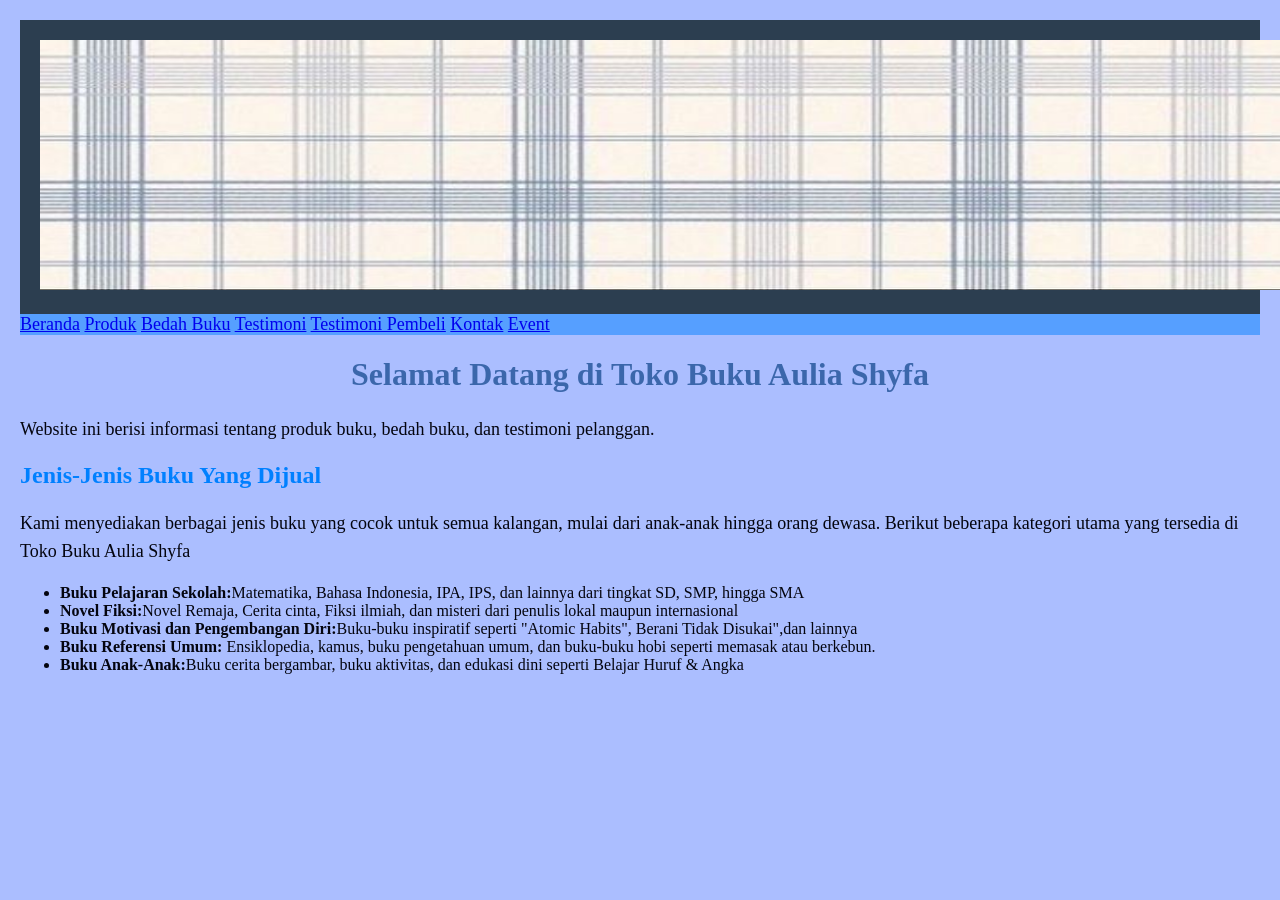
<file: index.html>
<!DOCTYPE html>
<html lang="id">
<head>
<meta charset="UTF-8">
<meta name="viewport" content="width=device-width, initial-
scale=1.0">

<title>Profil Usaha Buku</title>
<link rel="stylesheet" href="style.css" />
</head>
<body>
    <header>
        <img src="download.jfif" alt="header" width="1312" height="250">
    </header>
<nav>
<a href="index.html">Beranda</a>
<a href="produk.html">Produk</a>
<a href="bedah-buku.html">Bedah Buku</a>
<a href="testimoni.html">Testimoni</a>
<a href="tampil-testimoni">Testimoni Pembeli</a>
<a href="kontak.html">Kontak</a>
<a href="event.html">Event</a>
 </nav>
<h1>Selamat Datang di Toko Buku Aulia Shyfa</h1>
<p>Website ini berisi informasi tentang produk buku, bedah
buku, dan testimoni pelanggan.</p>
<h2>Jenis-Jenis Buku Yang Dijual</h2>
<p>Kami menyediakan berbagai jenis buku yang cocok untuk semua kalangan, mulai dari anak-anak hingga orang dewasa. Berikut beberapa kategori utama yang tersedia di Toko Buku Aulia Shyfa</p>
<ul>
<li><strong>Buku Pelajaran Sekolah:</strong>Matematika, Bahasa Indonesia, IPA, IPS, dan lainnya dari tingkat SD, SMP, hingga SMA</li>
<li><strong>Novel Fiksi:</strong>Novel Remaja, Cerita cinta, Fiksi ilmiah, dan misteri dari penulis lokal maupun internasional</li>
<li><strong>Buku Motivasi dan Pengembangan Diri:</strong>Buku-buku inspiratif seperti "Atomic Habits", Berani Tidak Disukai",dan lainnya</li>
<li><strong>Buku Referensi Umum:</strong> Ensiklopedia, kamus, buku pengetahuan umum, dan buku-buku hobi seperti memasak atau berkebun.</li>
<li><strong>Buku Anak-Anak:</strong>Buku cerita bergambar, buku aktivitas, dan edukasi dini seperti Belajar Huruf & Angka</li>
</ul>
</body>
</html>
</file>
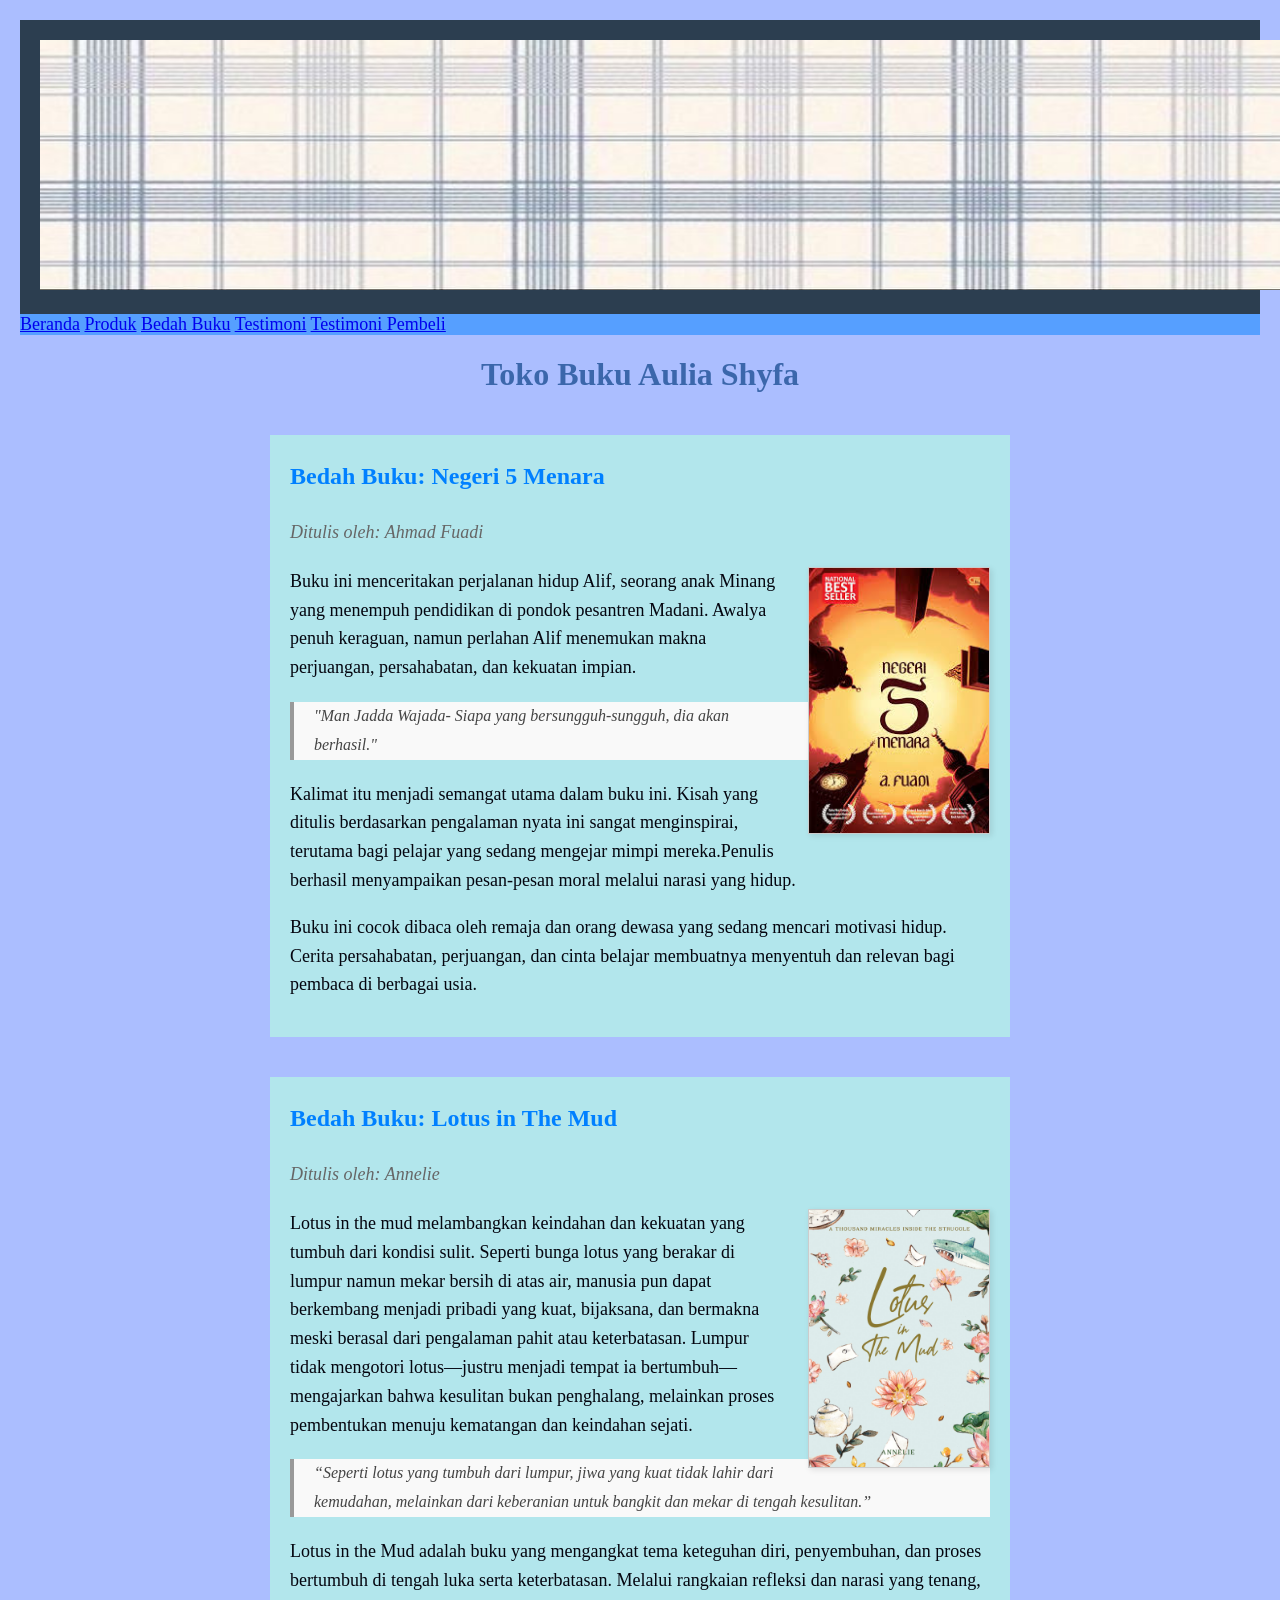
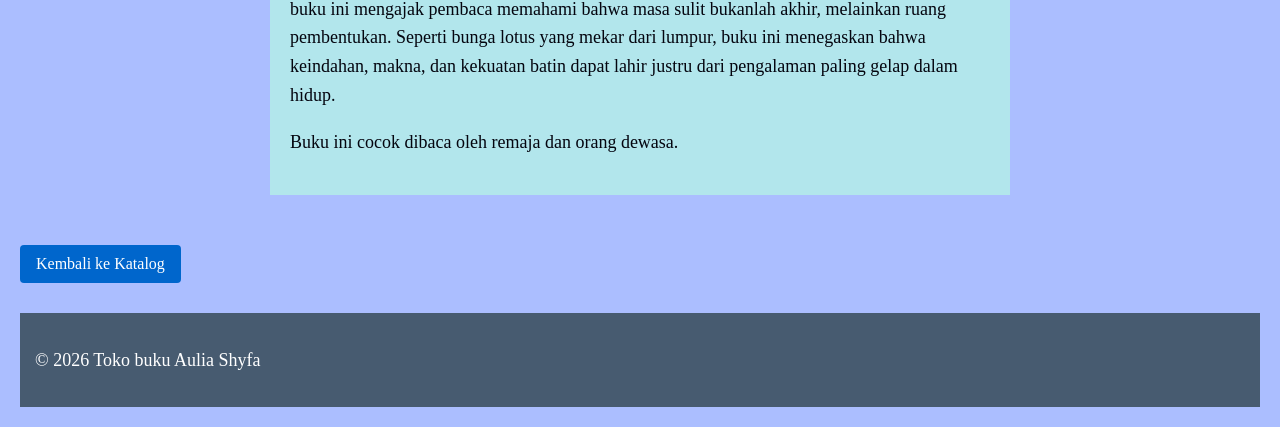
<file: bedah buku.html>
<!DOCTYPE html>
<html lang="id">
<head>
<meta charset="UTF-8">
<meta name="viewport" content="width=device-width, initial-
scale=1.0">

<title>Profil Usaha Buku</title>
<link rel="stylesheet" href="style.css" />
</head>
<body>
    <header>
        <img src="download.jfif" alt="header" width="1312" height="250">
    </header>
 <nav>
<a href="index.html">Beranda</a>
<a href="produk.html">Produk</a>
<a href="bedah buku.html">Bedah Buku</a>
<a href="testimoni.html">Testimoni</a>
<a href="tampil-testimoni">Testimoni Pembeli</a>
 </nav>
 <h1>Toko Buku Aulia Shyfa</h1>
 <section class="daftar-produk">
 <main class="artikel">
    <h2>Bedah Buku: Negeri 5 Menara</h2>
    <p class="penulis">Ditulis oleh: Ahmad Fuadi</p>
    <img src="negeri 5 menara.jfif" alt="Sampul Negeri 5 Menara" class="sampul">
 <p> 
    Buku ini menceritakan perjalanan hidup Alif, seorang anak Minang yang menempuh pendidikan di pondok pesantren Madani.
    Awalya penuh keraguan, namun perlahan Alif menemukan makna perjuangan, persahabatan, dan kekuatan impian.
 </p>
 <blockquote>
    "Man Jadda Wajada- Siapa yang bersungguh-sungguh, dia akan berhasil."
 </blockquote>
 <p>
    Kalimat itu menjadi semangat utama dalam buku ini. Kisah yang ditulis berdasarkan pengalaman nyata ini sangat menginspirai, terutama bagi pelajar yang sedang mengejar mimpi mereka.Penulis berhasil menyampaikan pesan-pesan moral melalui narasi yang hidup.
 </p>
 <p> 
    Buku ini cocok dibaca oleh remaja dan orang dewasa yang sedang mencari motivasi hidup. Cerita persahabatan, perjuangan, dan cinta belajar membuatnya menyentuh dan relevan bagi pembaca di berbagai usia.
 </p>
 </main>
 </section>
 <section class="daftar-produk">
 <main class="artikel">
    <h2>Bedah Buku: Lotus in The Mud</h2>
    <p class="penulis">Ditulis oleh: Annelie</p>
    <img src="buku 3.jpg.jpg" alt="Sampul Lotus in The Mud" class="sampul">
 <p> 
    Lotus in the mud melambangkan keindahan dan kekuatan yang tumbuh dari kondisi sulit. Seperti bunga lotus yang berakar di lumpur namun mekar bersih di atas air, manusia pun dapat berkembang menjadi pribadi yang kuat, bijaksana, dan bermakna meski berasal dari pengalaman pahit atau keterbatasan. Lumpur tidak mengotori lotus—justru menjadi tempat ia bertumbuh—mengajarkan bahwa kesulitan bukan penghalang, melainkan proses pembentukan menuju kematangan dan keindahan sejati.
 </p>
 <blockquote>
    “Seperti lotus yang tumbuh dari lumpur, jiwa yang kuat tidak lahir dari kemudahan, melainkan dari keberanian untuk bangkit dan mekar di tengah kesulitan.”
 </blockquote>
 <p>
    Lotus in the Mud adalah buku yang mengangkat tema keteguhan diri, penyembuhan, dan proses bertumbuh di tengah luka serta keterbatasan. Melalui rangkaian refleksi dan narasi yang tenang, buku ini mengajak pembaca memahami bahwa masa sulit bukanlah akhir, melainkan ruang pembentukan. Seperti bunga lotus yang mekar dari lumpur, buku ini menegaskan bahwa keindahan, makna, dan kekuatan batin dapat lahir justru dari pengalaman paling gelap dalam hidup.
 </p>
 <p> 
    Buku ini cocok dibaca oleh remaja dan orang dewasa.
 </p>
 </main>
 </section>
 <a href="produk.html" class="btn-kembali">Kembali ke Katalog</a>
 <footer>
    <p>&copy; 2026 Toko buku Aulia Shyfa</p>
 </footer>
</body>
</html>
</file>
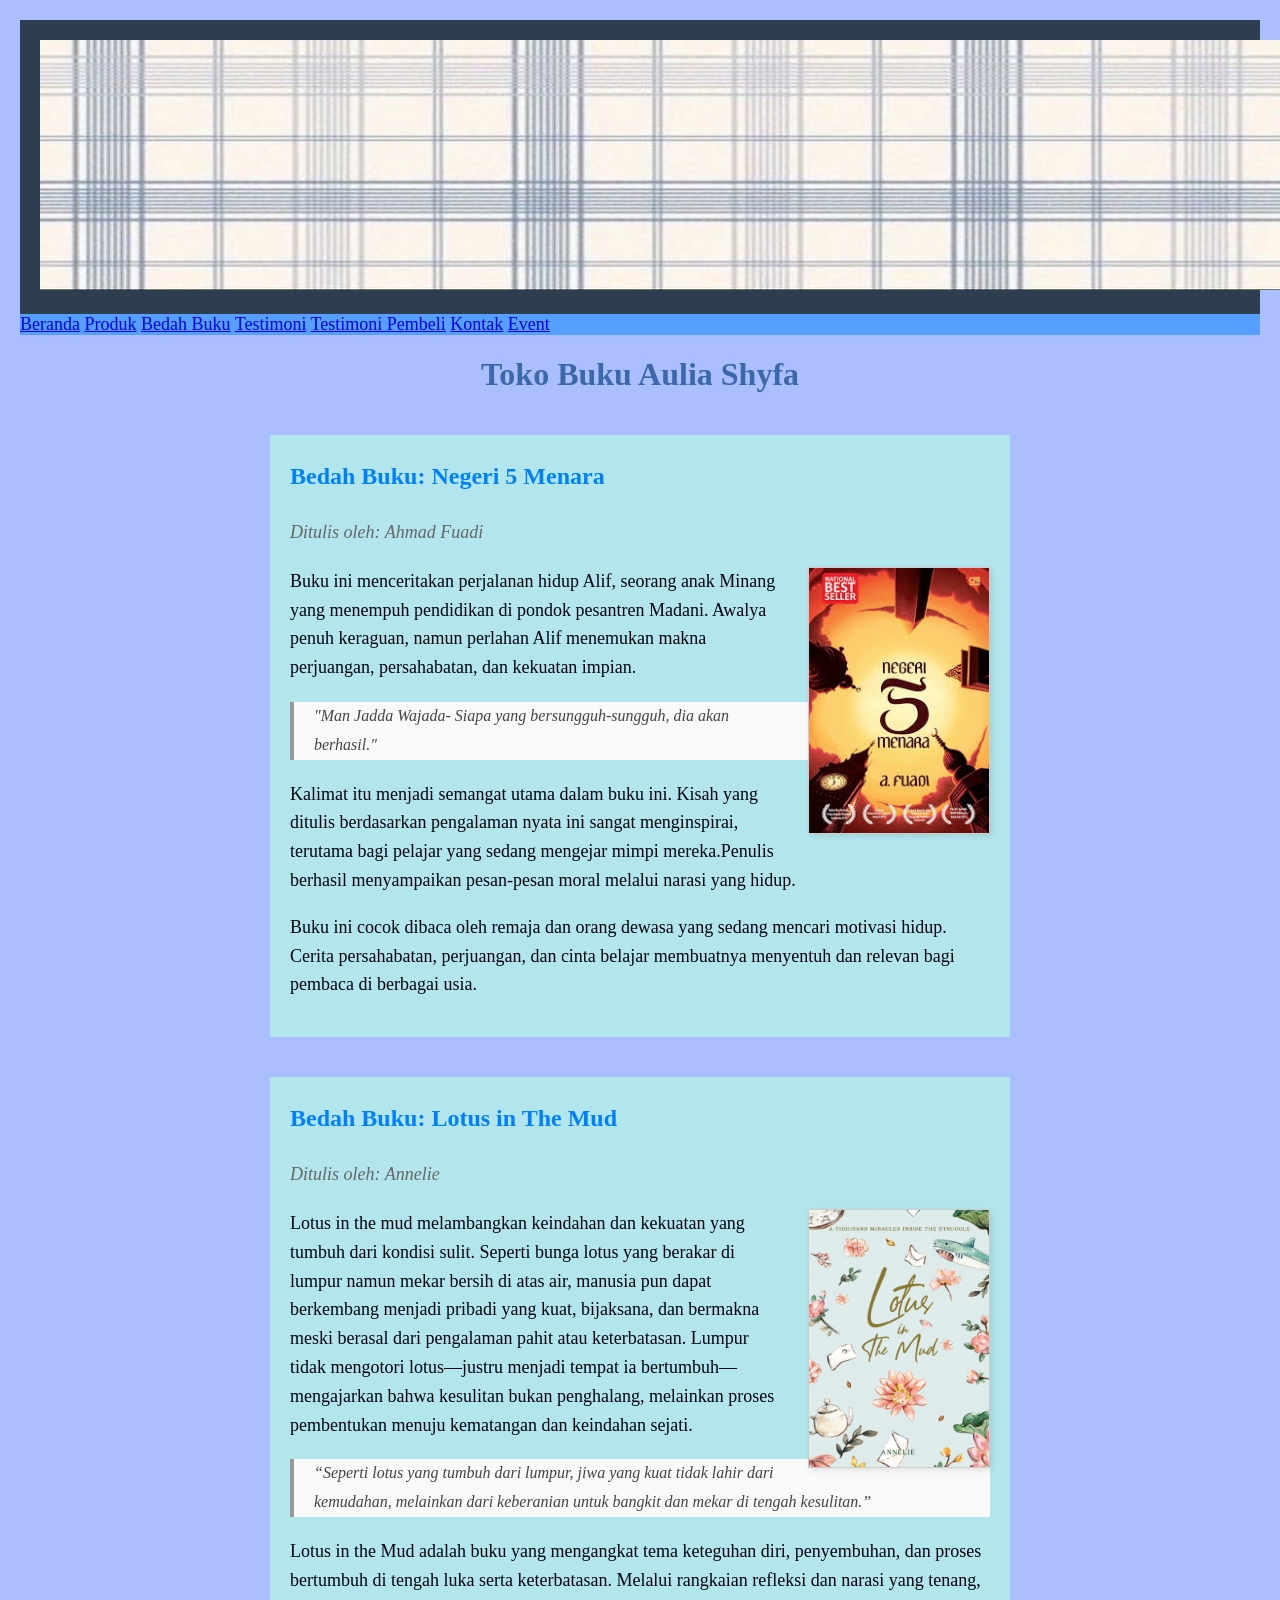
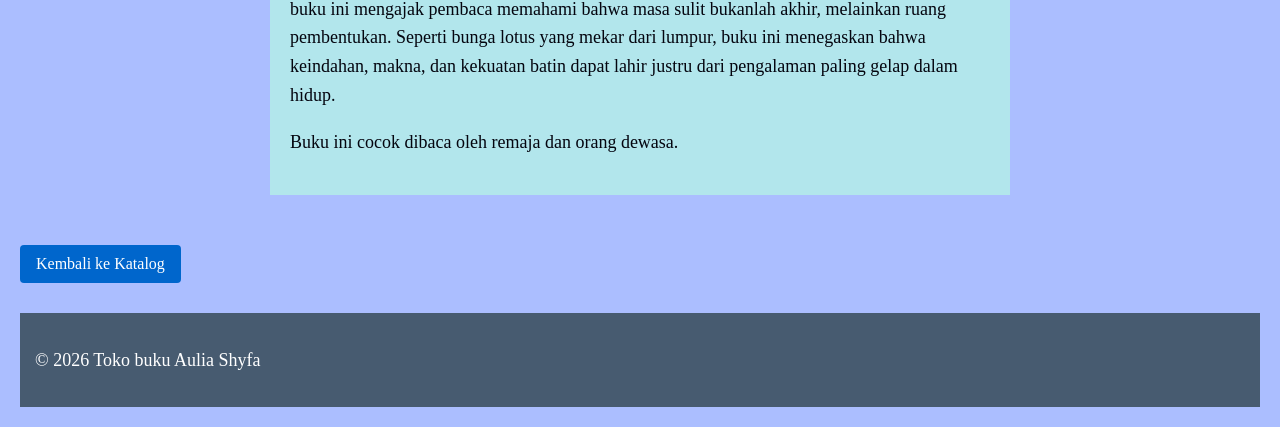
<file: bedah-buku.html>
<!DOCTYPE html>
<html lang="id">
<head>
<meta charset="UTF-8">
<meta name="viewport" content="width=device-width, initial-
scale=1.0">

<title>Profil Usaha Buku</title>
<link rel="stylesheet" href="style.css" />
</head>
<body>
    <header>
        <img src="download.jfif" alt="header" width="1312" height="250">
    </header>
<nav>
<a href="index.html">Beranda</a>
<a href="produk.html">Produk</a>
<a href="bedah-buku.html">Bedah Buku</a>
<a href="testimoni.html">Testimoni</a>
<a href="tampil-testimoni">Testimoni Pembeli</a>
<a href="kontak.html">Kontak</a>
<a href="event.html">Event</a>
 </nav>
 <h1>Toko Buku Aulia Shyfa</h1>
 <section class="daftar-produk">
 <main class="artikel">
    <h2>Bedah Buku: Negeri 5 Menara</h2>
    <p class="penulis">Ditulis oleh: Ahmad Fuadi</p>
    <img src="negeri 5 menara.jfif" alt="Sampul Negeri 5 Menara" class="sampul">
 <p> 
    Buku ini menceritakan perjalanan hidup Alif, seorang anak Minang yang menempuh pendidikan di pondok pesantren Madani.
    Awalya penuh keraguan, namun perlahan Alif menemukan makna perjuangan, persahabatan, dan kekuatan impian.
 </p>
 <blockquote>
    "Man Jadda Wajada- Siapa yang bersungguh-sungguh, dia akan berhasil."
 </blockquote>
 <p>
    Kalimat itu menjadi semangat utama dalam buku ini. Kisah yang ditulis berdasarkan pengalaman nyata ini sangat menginspirai, terutama bagi pelajar yang sedang mengejar mimpi mereka.Penulis berhasil menyampaikan pesan-pesan moral melalui narasi yang hidup.
 </p>
 <p> 
    Buku ini cocok dibaca oleh remaja dan orang dewasa yang sedang mencari motivasi hidup. Cerita persahabatan, perjuangan, dan cinta belajar membuatnya menyentuh dan relevan bagi pembaca di berbagai usia.
 </p>
 </main>
 </section>
 <section class="daftar-produk">
 <main class="artikel">
    <h2>Bedah Buku: Lotus in The Mud</h2>
    <p class="penulis">Ditulis oleh: Annelie</p>
    <img src="buku 3.jpg.jpg" alt="Sampul Lotus in The Mud" class="sampul">
 <p> 
    Lotus in the mud melambangkan keindahan dan kekuatan yang tumbuh dari kondisi sulit. Seperti bunga lotus yang berakar di lumpur namun mekar bersih di atas air, manusia pun dapat berkembang menjadi pribadi yang kuat, bijaksana, dan bermakna meski berasal dari pengalaman pahit atau keterbatasan. Lumpur tidak mengotori lotus—justru menjadi tempat ia bertumbuh—mengajarkan bahwa kesulitan bukan penghalang, melainkan proses pembentukan menuju kematangan dan keindahan sejati.
 </p>
 <blockquote>
    “Seperti lotus yang tumbuh dari lumpur, jiwa yang kuat tidak lahir dari kemudahan, melainkan dari keberanian untuk bangkit dan mekar di tengah kesulitan.”
 </blockquote>
 <p>
    Lotus in the Mud adalah buku yang mengangkat tema keteguhan diri, penyembuhan, dan proses bertumbuh di tengah luka serta keterbatasan. Melalui rangkaian refleksi dan narasi yang tenang, buku ini mengajak pembaca memahami bahwa masa sulit bukanlah akhir, melainkan ruang pembentukan. Seperti bunga lotus yang mekar dari lumpur, buku ini menegaskan bahwa keindahan, makna, dan kekuatan batin dapat lahir justru dari pengalaman paling gelap dalam hidup.
 </p>
 <p> 
    Buku ini cocok dibaca oleh remaja dan orang dewasa.
 </p>
 </main>
 </section>
 <a href="produk.html" class="btn-kembali">Kembali ke Katalog</a>
 <footer>
    <p>&copy; 2026 Toko buku Aulia Shyfa</p>
 </footer>
</body>
</html>
</file>
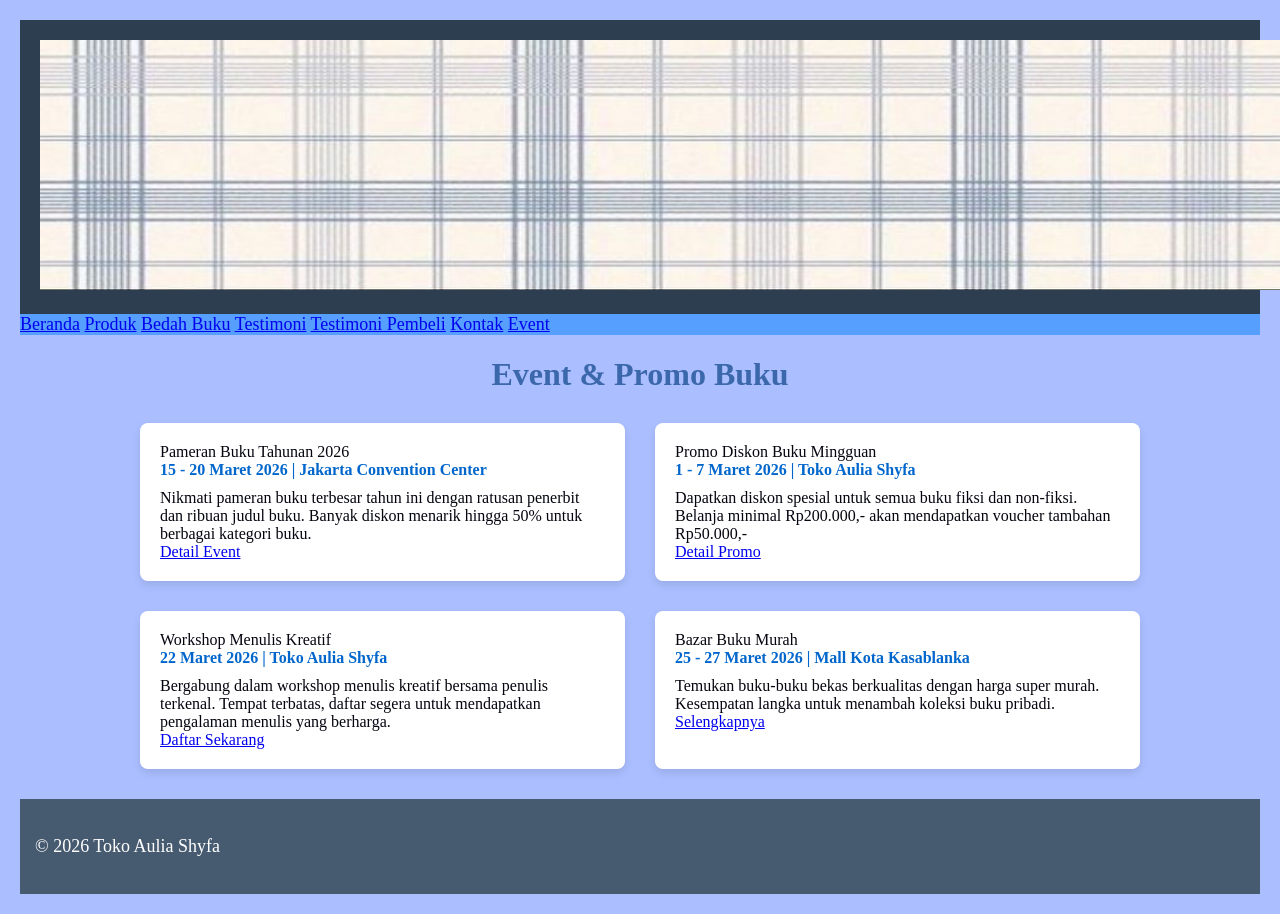
<file: event.html>
<!DOCTYPE html>
<html lang="id">
<head>
<meta charset="UTF-8">
<meta name="viewport" content="width=device-width, initial-
scale=1.0">

<title>Profil Usaha Buku</title>
<link rel="stylesheet" href="style.css" />
</head>
<body>
    <header>
        <img src="download.jfif" alt="header" width="1312" height="250">
    </header>
<nav>
<a href="index.html">Beranda</a>
<a href="produk.html">Produk</a>
<a href="bedah-buku.html">Bedah Buku</a>
<a href="testimoni.html">Testimoni</a>
<a href="tampil-testimoni">Testimoni Pembeli</a>
<a href="kontak.html">Kontak</a>
<a href="event.html">Event</a>
 </nav>
    <h1>Event & Promo Buku</h1>

<div class="container">

    <!-- Event 1 -->
    <div class="card">
        <div class="event-title">Pameran Buku Tahunan 2026</div>
        <div class="event-date">15 - 20 Maret 2026 | Jakarta Convention Center</div>
        <div class="event-desc">
            Nikmati pameran buku terbesar tahun ini dengan ratusan penerbit dan ribuan judul buku. 
            Banyak diskon menarik hingga 50% untuk berbagai kategori buku.
        </div>
        <a href="#" class="btn-detail">Detail Event</a>
    </div>

    <!-- Event 2 -->
    <div class="card">
        <div class="event-title">Promo Diskon Buku Mingguan</div>
        <div class="event-date">1 - 7 Maret 2026 | Toko Aulia Shyfa</div>
        <div class="event-desc">
            Dapatkan diskon spesial untuk semua buku fiksi dan non-fiksi. 
            Belanja minimal Rp200.000,- akan mendapatkan voucher tambahan Rp50.000,-
        </div>
        <a href="#" class="btn-detail">Detail Promo</a>
    </div>

    <!-- Event 3 -->
    <div class="card">
        <div class="event-title">Workshop Menulis Kreatif</div>
        <div class="event-date">22 Maret 2026 | Toko Aulia Shyfa</div>
        <div class="event-desc">
            Bergabung dalam workshop menulis kreatif bersama penulis terkenal. 
            Tempat terbatas, daftar segera untuk mendapatkan pengalaman menulis yang berharga.
        </div>
        <a href="#" class="btn-detail">Daftar Sekarang</a>
    </div>

    <!-- Event 4 -->
    <div class="card">
        <div class="event-title">Bazar Buku Murah</div>
        <div class="event-date">25 - 27 Maret 2026 | Mall Kota Kasablanka</div>
        <div class="event-desc">
            Temukan buku-buku bekas berkualitas dengan harga super murah. 
            Kesempatan langka untuk menambah koleksi buku pribadi.
        </div>
        <a href="#" class="btn-detail">Selengkapnya</a>
    </div>

</div>

<footer>
   <p> &copy; 2026 Toko Aulia Shyfa</p>
</footer>
</file>
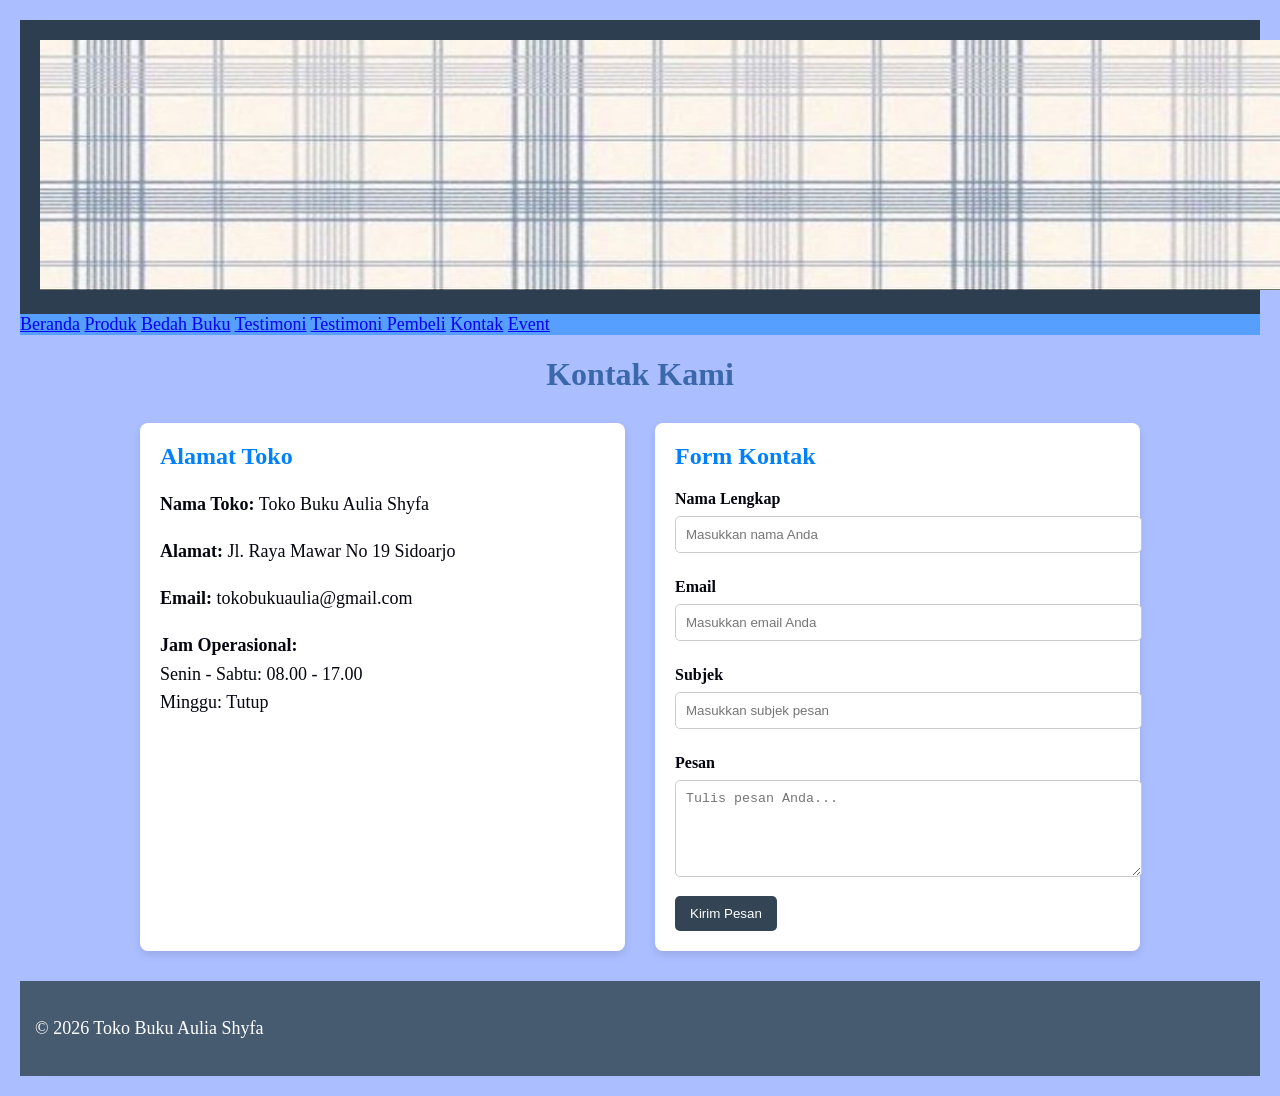
<file: kontak.html>
<!DOCTYPE html>
<html lang="id">
<head>
<meta charset="UTF-8">
<meta name="viewport" content="width=device-width, initial-
scale=1.0">

<title>Profil Usaha Buku</title>
<link rel="stylesheet" href="style.css" />
</head>
<body>
    <header>
        <img src="download.jfif" alt="header" width="1312" height="250">
    </header>
<nav>
<a href="index.html">Beranda</a>
<a href="produk.html">Produk</a>
<a href="bedah-buku.html">Bedah Buku</a>
<a href="testimoni.html">Testimoni</a>
<a href="tampil-testimoni">Testimoni Pembeli</a>
<a href="kontak.html">Kontak</a>
<a href="event.html">Event</a>
 </nav>
 
    <h1>Kontak Kami</h1>
<div class="container">
    <!-- Alamat Toko -->
    <div class="card">
        <h2>Alamat Toko</h2>
        <p><strong>Nama Toko:</strong> Toko Buku Aulia Shyfa</p>
        <p><strong>Alamat:</strong> Jl. Raya Mawar No 19 Sidoarjo</p>
        <p><strong>Email:</strong> tokobukuaulia@gmail.com</p>
        <p><strong>Jam Operasional:</strong><br>
           Senin - Sabtu: 08.00 - 17.00<br>
           Minggu: Tutup
        </p>
    </div>
    <!-- Form Kontak -->
    <div class="card">
        <h2>Form Kontak</h2>
        <form action="#" method="post">
            <label>Nama Lengkap</label>
            <input type="text" name="nama" placeholder="Masukkan nama Anda" required>

            <label>Email</label>
            <input type="email" name="email" placeholder="Masukkan email Anda" required>

            <label>Subjek</label>
            <input type="text" name="subjek" placeholder="Masukkan subjek pesan" required>

            <label>Pesan</label>
            <textarea name="pesan" rows="5" placeholder="Tulis pesan Anda..." required></textarea>

            <button type="submit">Kirim Pesan</button>
        </form>
    </div>
</div>
<footer>
    <p>&copy; 2026 Toko Buku Aulia Shyfa</p>
</footer>
</body>
</html>
</file>
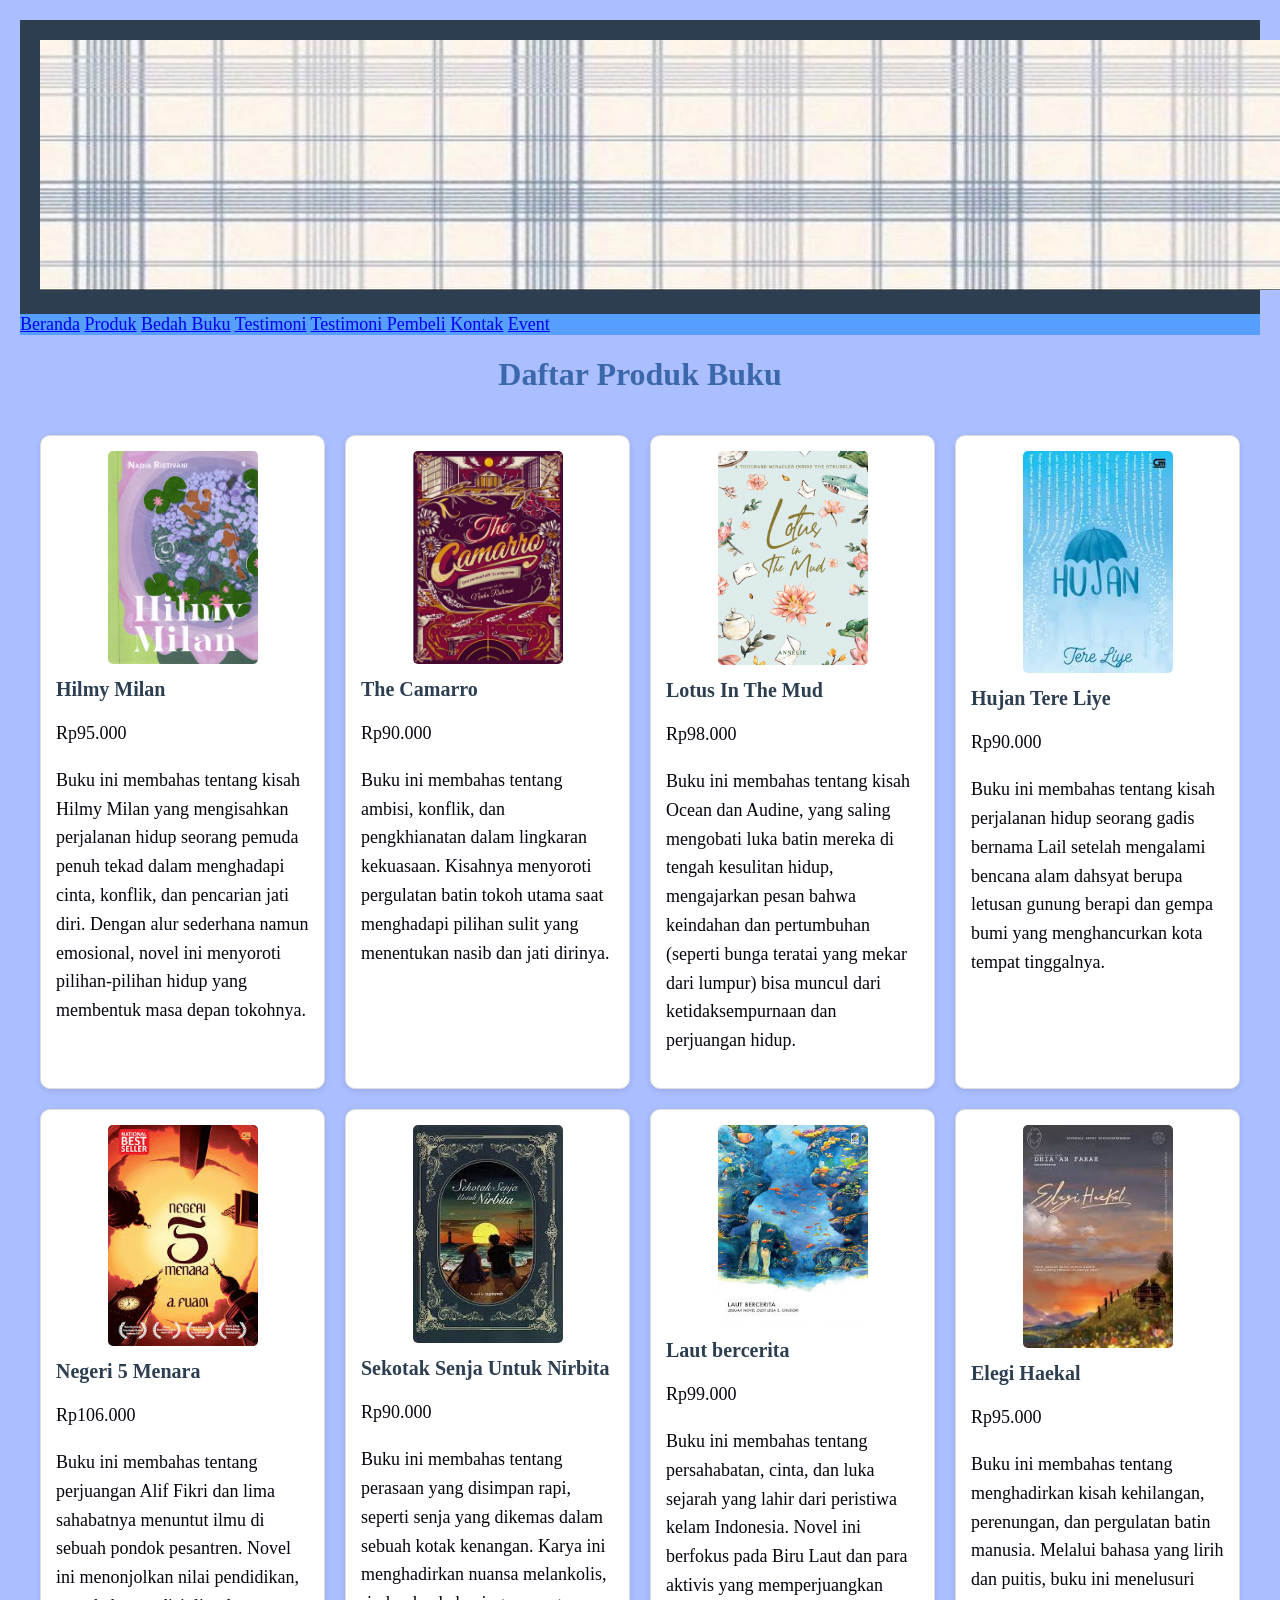
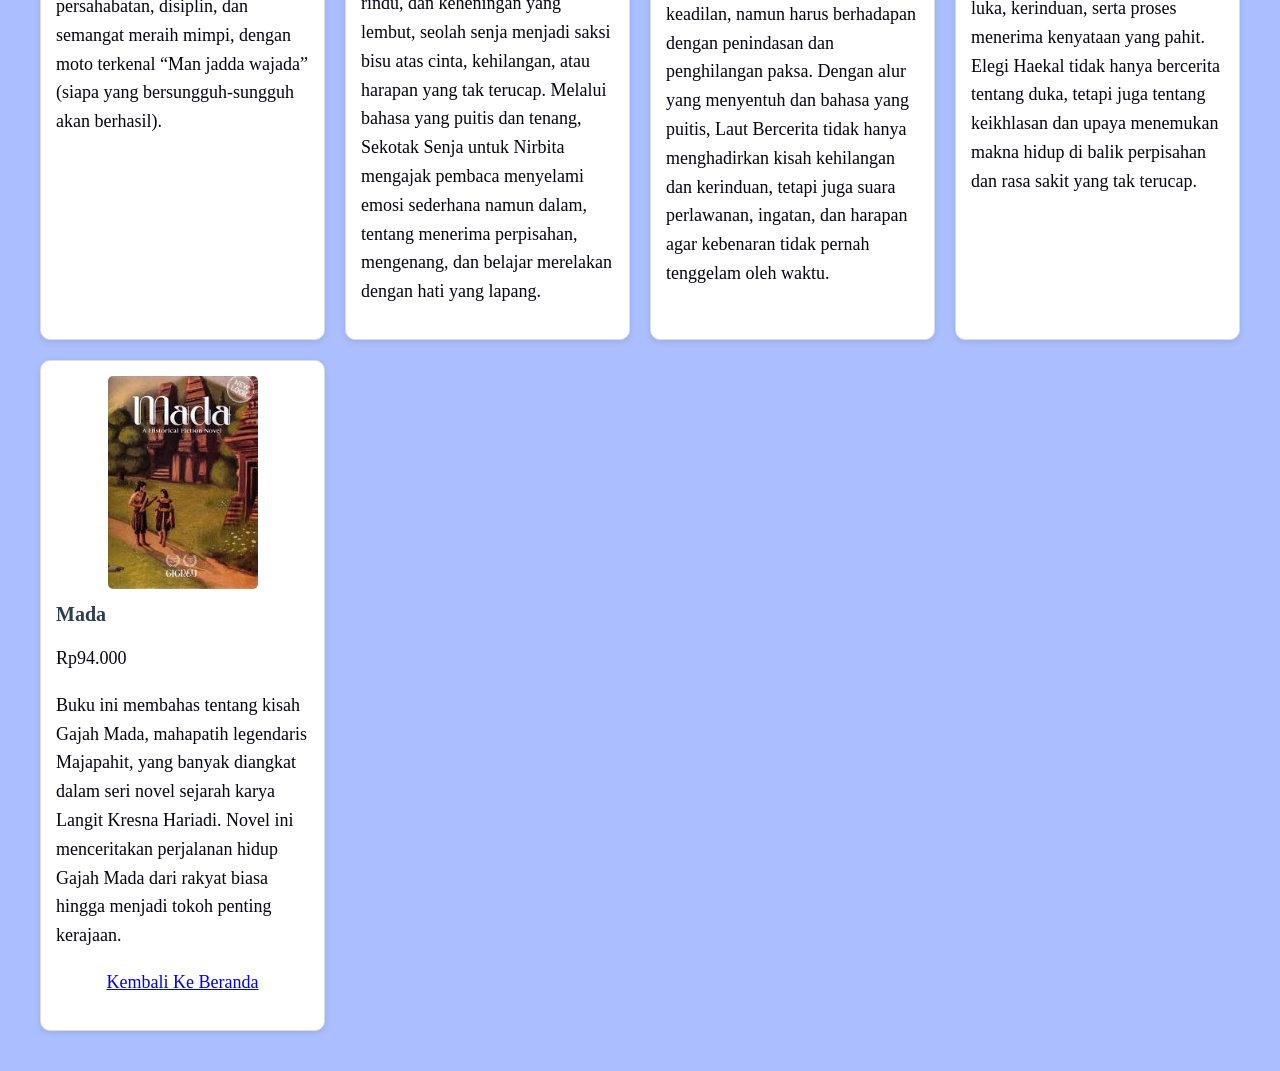
<file: produk.html>
<!DOCTYPE html>
<html lang="id">
<head>
<meta charset="UTF-8">
<meta name="viewport" content="width=device-width, initial-scale=1.0">

<title>Profil Usaha Buku</title>
<link rel="stylesheet" href="style.css" />
</head>
<body>
     <header>
        <img src="download.jfif" alt="header" width="1312" height="250">
    </header>
<nav>
<a href="index.html">Beranda</a>
<a href="produk.html">Produk</a>
<a href="bedah-buku.html">Bedah Buku</a>
<a href="testimoni.html">Testimoni</a>
<a href="tampil-testimoni">Testimoni Pembeli</a>
<a href="kontak.html">Kontak</a>
<a href="event.html">Event</a>
 </nav>
 <h1>Daftar Produk Buku</h1>
 <section class="daftar-produk">   
    <div class="produk">
        <img src="Buku 1.jpg.jpg" alt="Buku 1" width=150/>
        <h2>Hilmy Milan</h2>
        <p class="Harga">Rp95.000</p>
        <p class="Deskripsi">Buku ini membahas tentang kisah Hilmy Milan yang mengisahkan perjalanan hidup seorang pemuda penuh tekad dalam menghadapi cinta, konflik, dan pencarian jati diri. Dengan alur sederhana namun emosional, novel ini menyoroti pilihan-pilihan hidup yang membentuk masa depan tokohnya.</p>
    </div>
    <div class="produk">
        <img src="Buku 2.jpg.jpg" alt="Buku 2" width=150/>
        <h2>The Camarro</h2>
        <p class="Harga">Rp90.000</p>
        <p class="Deskripsi">Buku ini membahas tentang ambisi, konflik, dan pengkhianatan dalam lingkaran kekuasaan. Kisahnya menyoroti pergulatan batin tokoh utama saat menghadapi pilihan sulit yang menentukan nasib dan jati dirinya.</p>
    </div>
   <div class="produk">
        <img src="buku 3.jpg.jpg" alt="Buku 3" width=150/>
        <h2>Lotus In The Mud</h2>
        <p class="Harga">Rp98.000</p>
        <p class="Deskripsi">Buku ini membahas tentang kisah  Ocean dan Audine, yang saling mengobati luka batin mereka di tengah kesulitan hidup, mengajarkan pesan bahwa keindahan dan pertumbuhan (seperti bunga teratai yang mekar dari lumpur) bisa muncul dari ketidaksempurnaan dan perjuangan hidup.</p>
    </div>
    <div class="produk">
        <img src="Buku 4.jpg.jpg" alt="Buku 4" width=150/>
        <h2>Hujan Tere Liye</h2>
        <p class="Harga">Rp90.000</p>
        <p class="Deskripsi">Buku ini membahas tentang kisah perjalanan hidup seorang gadis bernama Lail setelah mengalami bencana alam dahsyat berupa letusan gunung berapi dan gempa bumi yang menghancurkan kota tempat tinggalnya.</p>
    </div>
    <div class="produk">
        <img src="negeri 5 menara.jfif" alt="Buku 5" width=150/>
        <h2>Negeri 5 Menara</h2>
        <p class="Harga">Rp106.000</p>
        <p class="Deskripsi">Buku ini membahas tentang perjuangan Alif Fikri dan lima sahabatnya menuntut ilmu di sebuah pondok pesantren. Novel ini menonjolkan nilai pendidikan, persahabatan, disiplin, dan semangat meraih mimpi, dengan moto terkenal “Man jadda wajada” (siapa yang bersungguh-sungguh akan berhasil).</p>
    </div>
    <div class="produk">
        <img src="sekotak senja.jfif" alt="Buku 6" width=150/>
        <h2>Sekotak Senja Untuk Nirbita</h2>
        <p class="Harga">Rp90.000</p>
        <p class="Deskripsi">Buku ini membahas tentang perasaan yang disimpan rapi, seperti senja yang dikemas dalam sebuah kotak kenangan. Karya ini menghadirkan nuansa melankolis, rindu, dan keheningan yang lembut, seolah senja menjadi saksi bisu atas cinta, kehilangan, atau harapan yang tak terucap. Melalui bahasa yang puitis dan tenang, Sekotak Senja untuk Nirbita mengajak pembaca menyelami emosi sederhana namun dalam, tentang menerima perpisahan, mengenang, dan belajar merelakan dengan hati yang lapang.</p>
    </div>
     <div class="produk">
        <img src="laut bercerita.jfif" alt="Buku 7" width=150/>
        <h2>Laut bercerita</h2>
        <p class="Harga">Rp99.000</p>
        <p class="Deskripsi">Buku ini membahas tentang persahabatan, cinta, dan luka sejarah yang lahir dari peristiwa kelam Indonesia. Novel ini berfokus pada Biru Laut dan para aktivis yang memperjuangkan keadilan, namun harus berhadapan dengan penindasan dan penghilangan paksa. Dengan alur yang menyentuh dan bahasa yang puitis, Laut Bercerita tidak hanya menghadirkan kisah kehilangan dan kerinduan, tetapi juga suara perlawanan, ingatan, dan harapan agar kebenaran tidak pernah tenggelam oleh waktu.</p>
    </div>
     <div class="produk">
        <img src="elegi haekal.jpg" alt="Buku 8" width=150/>
        <h2>Elegi Haekal</h2>
        <p class="Harga">Rp95.000</p>
        <p class="Deskripsi">Buku ini membahas tentang menghadirkan kisah kehilangan, perenungan, dan pergulatan batin manusia. Melalui bahasa yang lirih dan puitis, buku ini menelusuri luka, kerinduan, serta proses menerima kenyataan yang pahit. Elegi Haekal tidak hanya bercerita tentang duka, tetapi juga tentang keikhlasan dan upaya menemukan makna hidup di balik perpisahan dan rasa sakit yang tak terucap.</p>
     </div>
     <div class="produk">
        <img src="mada.jfif" alt="Buku 8" width=150/>
        <h2>Mada</h2>
        <p class="Harga">Rp94.000</p>
        <p class="Deskripsi">Buku ini membahas tentang kisah Gajah Mada, mahapatih legendaris Majapahit, yang banyak diangkat dalam seri novel sejarah karya Langit Kresna Hariadi. Novel ini menceritakan perjalanan hidup Gajah Mada dari rakyat biasa hingga menjadi tokoh penting kerajaan.</p>
<p style="text-align: center;">
    <a href="index.html">Kembali Ke Beranda</a></p>
</section>
 
</body>
</html>
</file>
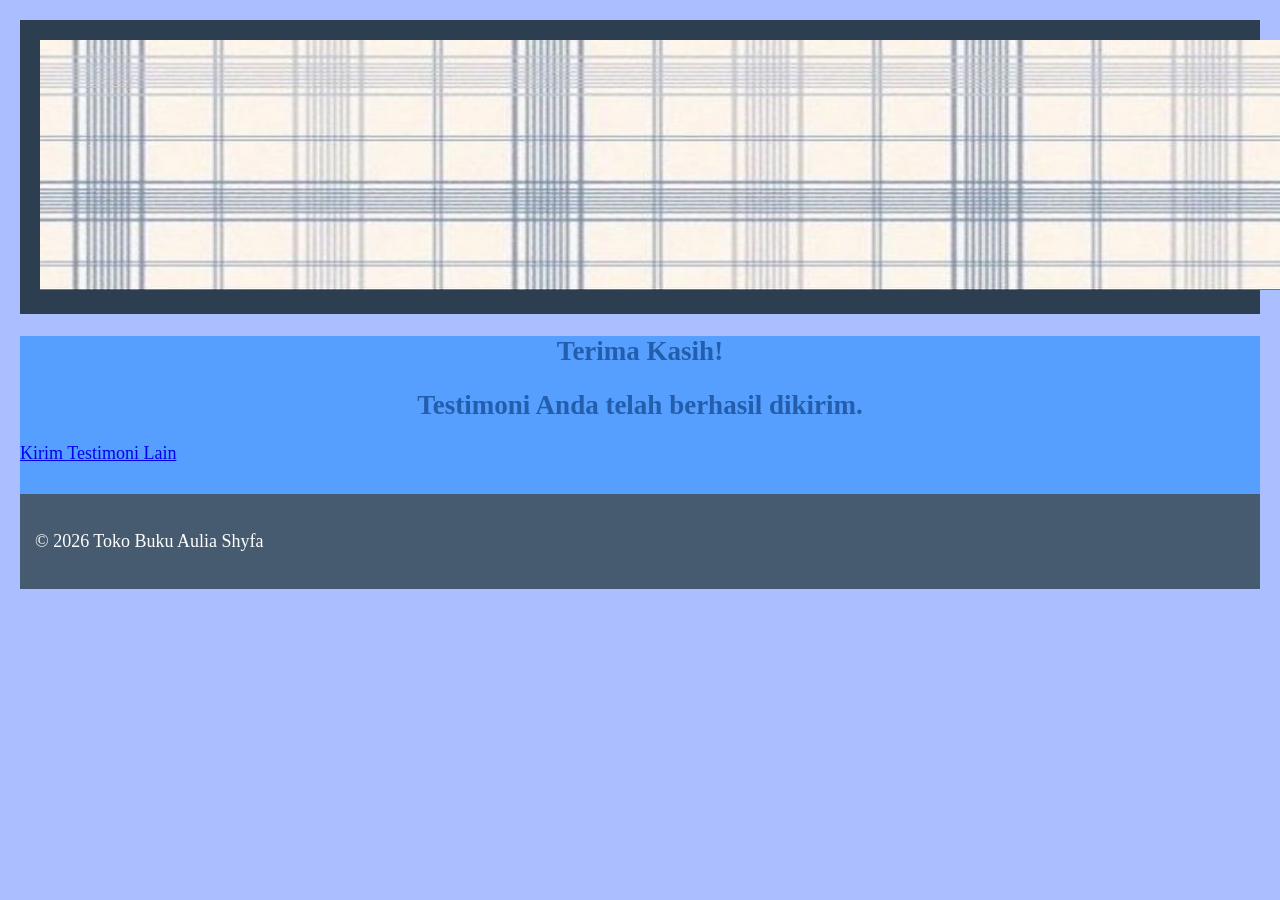
<file: proses-testimoni.html>
<!DOCTYPE html>
<html lang="id">
<head>
<meta charset="UTF-8">
<meta name="viewport" content="width=device-width, initial-
scale=1.0">

<title>Profil Usaha Buku</title>
<link rel="stylesheet" href="style.css" />
</head>
<body>
     <header>
        <img src="download.jfif" alt="header" width="1312" height="250">
    </header>
 <nav>
    <main class="konfirmasi">
        <h1>Terima Kasih!</h1>
        <h1>Testimoni Anda telah berhasil dikirim.</h1>
        <h1><a href="tampil-testimoni.html"></a></h1>
        <section class="testimoni-terkirim"></section>
        <a href="testimoni.html">Kirim Testimoni Lain</a>
    </main>
    <footer>
        <p>&copy; 2026 Toko Buku Aulia Shyfa</p>
    </footer>
</body>
</html>
</file>
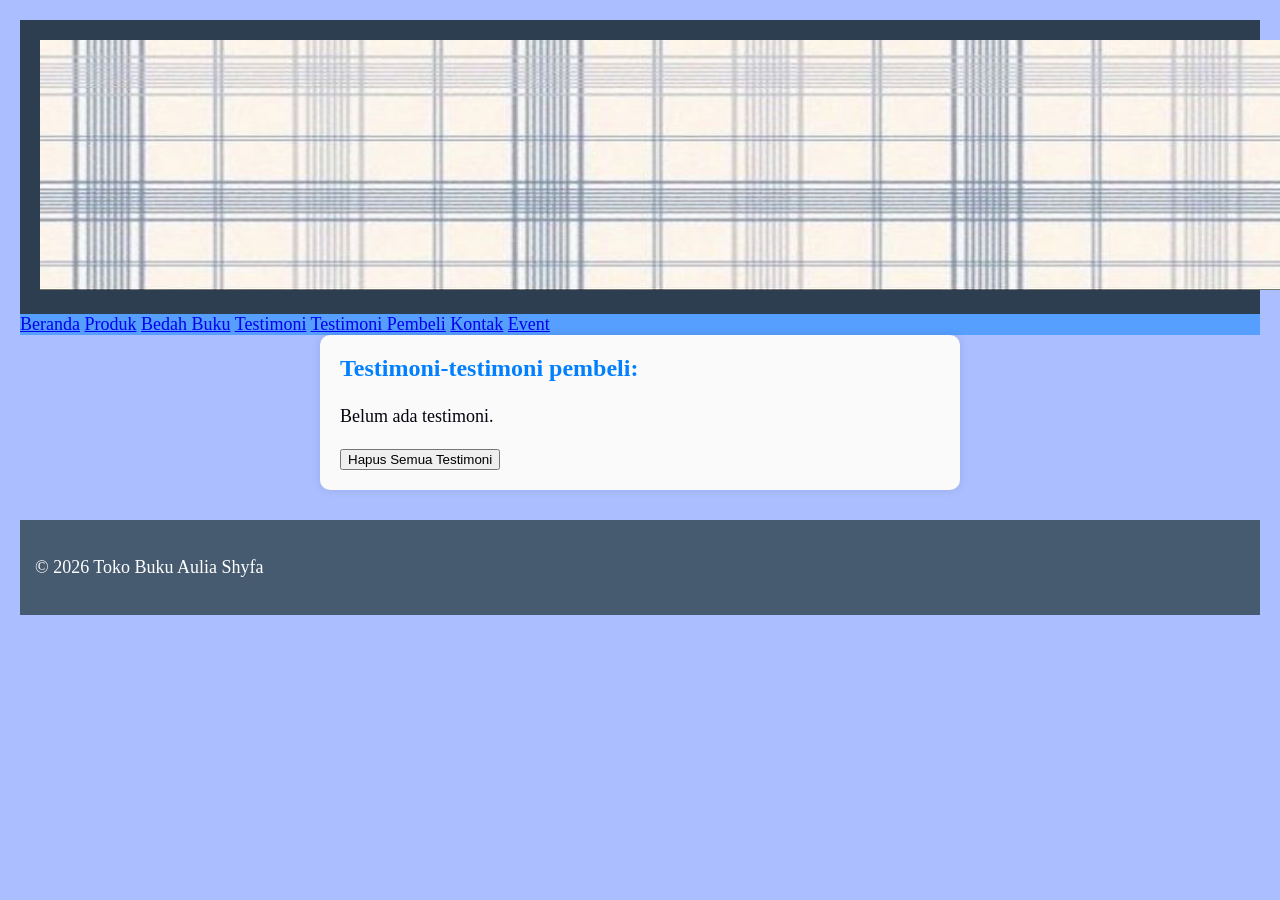
<file: tampil-testimoni.html>
<!DOCTYPE html>
<html lang="id">
<head>
<meta charset="UTF-8">
<meta name="viewport" content="width=device-width, initial-
scale=1.0">

<title>Profil Usaha Buku</title>
<link rel="stylesheet" href="style.css" />
</head>
<body>
     <header>
        <img src="download.jfif" alt="header" width="1312" height="250">
    </header>
<nav>
<a href="index.html">Beranda</a>
<a href="produk.html">Produk</a>
<a href="bedah-buku.html">Bedah Buku</a>
<a href="testimoni.html">Testimoni</a>
<a href="tampil-testimoni">Testimoni Pembeli</a>
<a href="kontak.html">Kontak</a>
<a href="event.html">Event</a>
 </nav>
 <main class="formulir">
    <h2>Testimoni-testimoni pembeli:</h2>
    <div id="daftarTestimoni"></div>
    <button id="hapusSemua">Hapus Semua Testimoni</button>
 </div>
 <section>
    <div id="daftarTestimoni"></div>
 </section>
 </main>
 <footer>
    <p>&copy; 2026 Toko Buku Aulia Shyfa</p>
 </footer>
 <script>
    const container = document.getElementById(`daftarTestimoni`);
    const testimoniList = JSON.parse(localStorage.getItem(`testimoniList`))|| [];
    if (testimoniList.length===0) {
        container.innerHTML="<p>Belum ada testimoni.</p>";
    }else{
        testimoniList.forEach((t,i)=>{
            const el= document.createElement(`div`);
            el.className=`testimoni-box`;
            el.innerHTML=`
            <p><strong>Nama:</strong> ${t.nama}</p>
            <p><strong>Asal:</strong> ${t.asal}</p>
            <p><strong>Email:</strong> ${t.email}</p>
            <p><strong>Judul:</strong> ${t.judul}</p>
            <p><strong>Rating:</strong> ${t.rating}</p>
            <p><strong>Pesan:</strong> ${t.pesan}</p>
            `;
            container.appendChild(el);
        });
    }
    document.getElementById("hapusSemua").addEventListener("click",function() {
        const konfirmasi = confirm("Apakah Anda yakin ingin menghapus semua testimoni?");
        if(konfirmasi){
            localStorage.removeItem("testimoniList");
            location.reload();
        }
    });
 </script>
 </body>

</html>
</file>
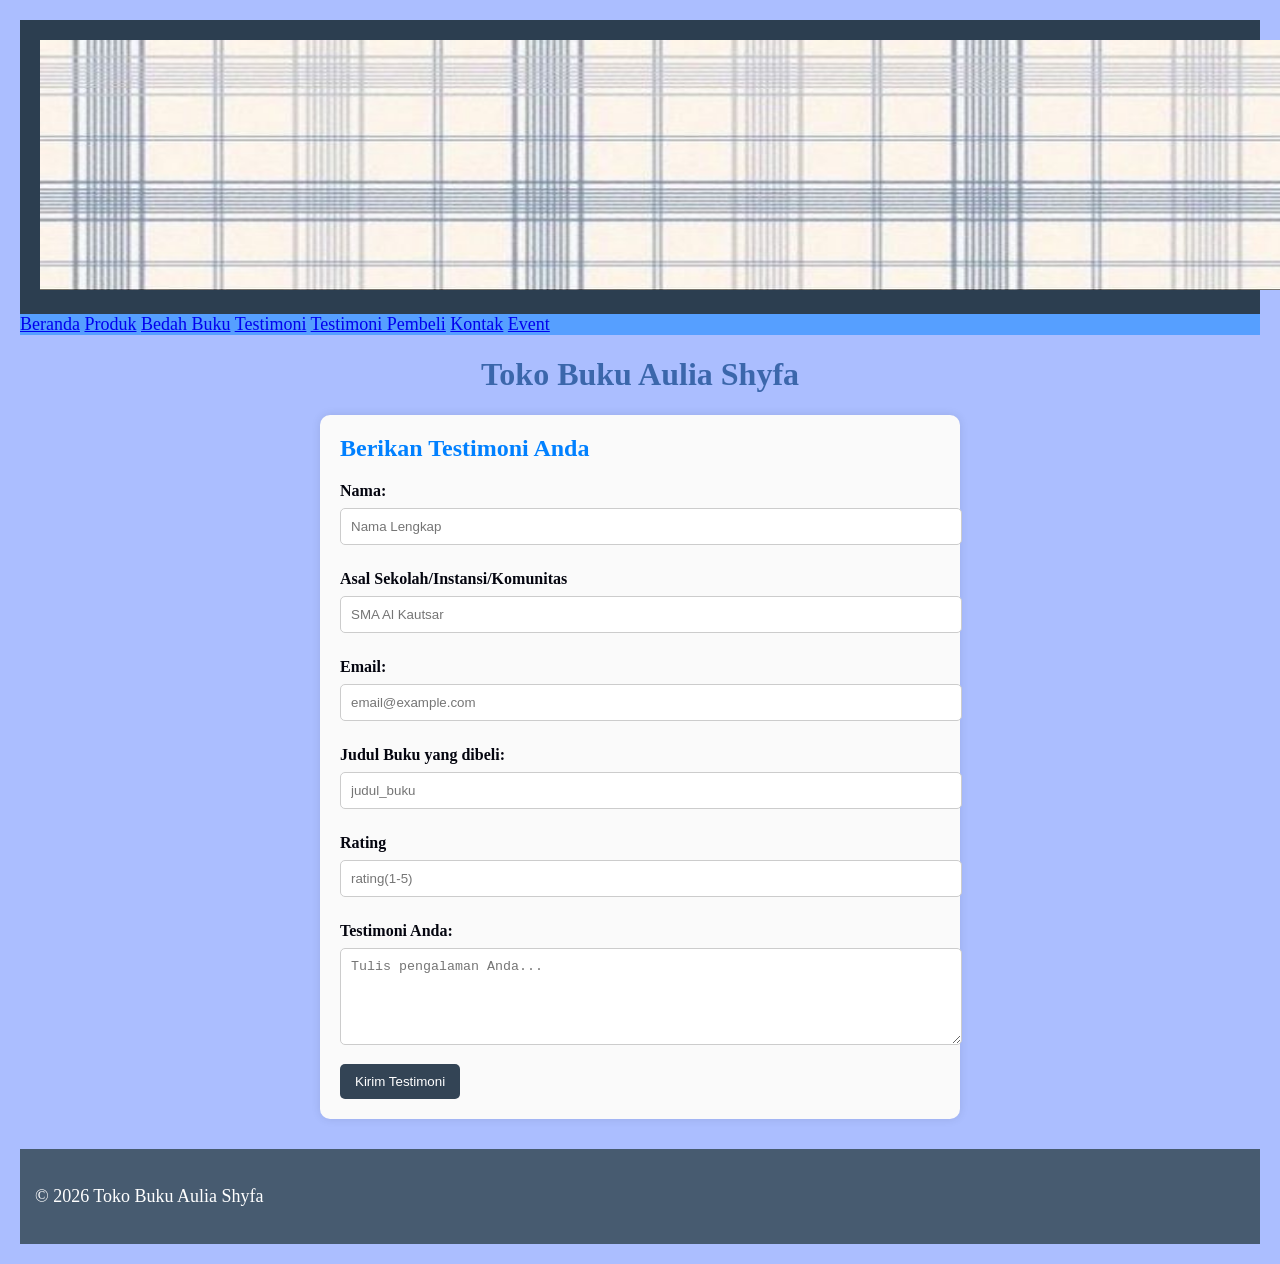
<file: testimoni.html>
<!DOCTYPE html>
<html lang="id">
<head>
<meta charset="UTF-8">
<meta name="viewport" content="width=device-width, initial-
scale=1.0">

<title>Profil Usaha Buku</title>
<link rel="stylesheet" href="style.css" />
</head>
<body>
      <header>
        <img src="download.jfif" alt="header" width="1312" height="250">
    </header>
<nav>
<a href="index.html">Beranda</a>
<a href="produk.html">Produk</a>
<a href="bedah-buku.html">Bedah Buku</a>
<a href="testimoni.html">Testimoni</a>
<a href="tampil-testimoni">Testimoni Pembeli</a>
<a href="kontak.html">Kontak</a>
<a href="event.html">Event</a>
 </nav>
<h1>Toko Buku Aulia Shyfa</h1>
<main class="formulir">
    <h2>Berikan Testimoni Anda</h2>
    <form id="formTestimoni">
        <label for="nama">Nama:</label>
<input type="text" id="nama" name="nama"required placeholder="Nama Lengkap">

<label for="asal">Asal Sekolah/Instansi/Komunitas</label>
<input type="text" id="asal" name="asal"required placeholder="SMA Al Kautsar"></label>

<label for="email">Email:</label>
<input type="email" id="email" name="email" required placeholder="email@example.com">

<label for="judul">Judul Buku yang dibeli:</label>
<input type="text" id="judul" name="judul" required placeholder="judul_buku">

<label for="rating">Rating</label>
<input type="number" id="rating" name="rating" required placeholder="rating(1-5)">

<label for="pesan">Testimoni Anda:</label>
<textarea id="pesan" name="pesan" required placeholder="Tulis pengalaman Anda..." rows="5"></textarea>

<button type="submit">Kirim Testimoni</button>
    </form>
</main>
<footer>
    <p>&copy; 2026 Toko Buku Aulia Shyfa</p>
</footer>
<script>
    document.getElementById(`formTestimoni`).addEventListener(`submit`,function(e){
        e.preventDefault();
        const nama= document.getElementById(`nama`).value;
        const asal= document.getElementById(`asal`).value;
        const email= document.getElementById(`email`).value;
        const judul= document.getElementById(`judul`).value;
        const rating= document.getElementById(`rating`).value;
        const pesan= document.getElementById(`pesan`).value;
        const dataBaru={nama,asal,email,judul,rating,pesan};
        //ambil list dari localStorage
        const testimoniList= JSON.parse(localStorage.getItem(`testimoniList`))||[];
        //tambahkan testimoni baru
        testimoniList.push(dataBaru);
        //simpan kembali ke localStorage
        localStorage.setItem(`testimoniList`,JSON.stringify(testimoniList));
        //arahkan ke halaman konfirmasi
        window.location.href=`proses-testimoni.html`;
    });
</script>
</body>

</html>
</file>
<file: style.css>
body {
background-color:rgb(171, 190, 255);
font-family: 'Times New Roman', Times, serif;
color: #04050f;
margin: 20px;
}
nav {
    background-color: #569fff;
    font-size: large;
}
h1 {
color: #0d4288b4;
text-align: center;
}
h2 {
color: #0a396b;
text-align: left;
}
p {
font-size: 18px;
text-align: left;
line-height: 1.5;
}

.daftar-produk {
    display: grid;
    grid-template-columns: repeat(auto-fit,minmax(250px, 1fr));
    gap: 20px;
    padding: 20px;
    }
    
.produk {
    background-color:#fff ;
    border: 1px solid #ddd ;
    padding: 15px;
    border-radius: 10px;
    text-align: center;
    box-shadow: 0 2px 6px rgba(0,0,0,0.1);
    }
.produk img {
    width: 150px;
    height: auto;
    border-radius: 5px;
    margin-bottom: 10px;
    }
.produk h2 {
    font-size: 20px;
    color: #2c3e50;
    }
.produk h3 {
    font-size: 16px;
    color: #5681ac;
    }
.harga {
    font-weight: bold;
    color: #27ae60;
    }
.deskripsi {
    font-size: 14px;
    color: #555;
    }
    .artikel {
        max-width: 700px;
        margin: auto;
        padding: 20px;
        background-color: #b2e6ec;
        font-family: 'georgia', serif;
        line-height: 1.8;
    }
    .artikel .penulis {
        font-style: italic;
        color: #666;
        margin-bottom: 20px;
    }
    .artikel .sampul { 
        width: 180px;
        float: right;
        margin: 0 0 20px 20px;
        border: 1px solid #ccc;
        box-shadow: 2px 2px 6px rgba(0,0,0,0.1);
    }
    .artikel blockquote {
        font-style: italic;
        padding-left: 20px;
        margin: 20px 0;
        border-left: 4px solid #999;
        color: #444;
        background-color: #f9f9f9;
    }
    .btn-kembali {
        display: inline-block;
        margin-top: 30px;
        padding: 10px 16px;
        background-color: #0066cc;
        color: white;
        text-decoration: none;
        border-radius: 4px;
    }
    .btn-kembali:hover {
        background-color: #004d99;
    }
    .formulir{
        max-width: 600px;
        margin: auto;
        padding: 20px;
        background-color: #fafafa;
        border-radius: 10px;
        box-shadow: 0 0 10px rgba(0,0,0,0.1);
    }
    form label {
        display: block;
        margin-top: 10px;
        font-weight: bold;
    }
    form input,form select, form textarea {
        width: 100%;
        padding: 8px;
        margin-top: 5px;
        margin-bottom: 15px;
        border-radius: 5px;
        border: 1px solid #ccc;
    }
    form button {
        background-color: #3498db;
        color: white;
        padding: 10px 15px;
        border: none;
        border-radius: 5px;
        cursor: pointer;
    }
    form button:hover {
        background-color: #2980b9;
    }
 {
            font-family: Arial, sans-serif;
            background-color: #f4f6f9;
            margin: 0;
            padding: 0;
        }
        header {
            background-color: #2c3e50;
            color: white;
            text-align: center;
            padding: 20px;
        }
        .container {
            width: 90%;
            max-width: 1000px;
            margin: 30px auto;
            display: grid;
            grid-template-columns: 1fr 1fr;
            gap: 30px;
        }
        .card {
            background: white;
            padding: 20px;
            border-radius: 8px;
            box-shadow: 0 4px 8px rgba(0,0,0,0.1);
        }
        h2 {
            margin-top: 0;
            color: #0080ff;
        }
        p {
            line-height: 1.6;
        }
        form input, form textarea {
            width: 100%;
            padding: 10px;
            margin-top: 8px;
            margin-bottom: 15px;
            border-radius: 5px;
            border: 1px solid #ccc;
        }
        form button {
            background-color: #334455;
            color: white;
            padding: 10px 15px;
            border: none;
            border-radius: 5px;
            cursor: pointer;
        }
        form button:hover {
            background-color: #34495e;
        }
        footer {
            text-align: center;
            padding: 15px;
            background-color: #475b70;
            color: white;
            margin-top: 30px;
        }
        @media (max-width: 768px) {
            .container {
                grid-template-columns: 1fr;
            }
        }
.event-container {
    display: grid;
    grid-template-columns: repeat(auto-fit, minmax(250px, 1fr));
    gap: 20px;
    padding: 20px;
}

.event-card {
    background-color: #ffffff;
    border: 1px solid #ddd;
    border-radius: 10px;
    padding: 15px;
    box-shadow: 0 2px 6px rgba(0,0,0,0.1);
    transition: 0.3s;
}

.event-card:hover {
    transform: scale(1.03);
}

.event-card h3 {
    color: #0a396b;
}

.event-date {
    font-weight: bold;
    color: #0066cc;
    margin-bottom: 10px;
}
</file>
